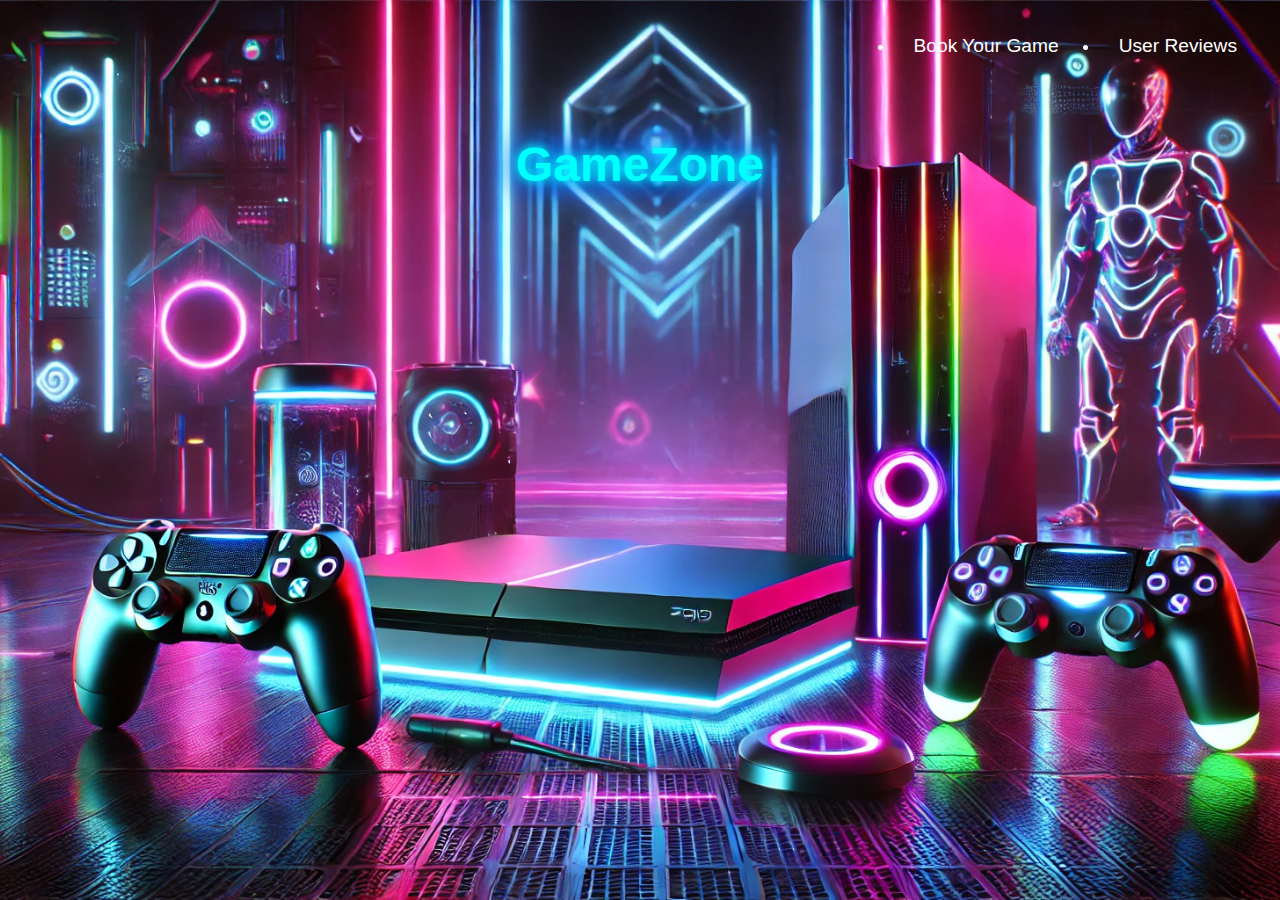
<file: index.html>
<!DOCTYPE html>
<html lang="en">
<head>
    <meta charset="UTF-8">
    <meta name="viewport" content="width=device-width, initial-scale=1.0">
    <title>GameZone - Gaming World</title>
    <link href="https://fonts.googleapis.com/css2?family=Orbitron:wght@500&display=swap" rel="stylesheet">
    <link rel="stylesheet" href="style.css">
</head>
<body>

<!-- Navigation Bar (Top Right) -->
<nav>
    <ul>
        <li><a href="book-pc.html">Book Your Game</a></li>
        <li><a href="reviwes.html">User Reviews</a></li>
    </ul>
</nav>

<!-- Landing Page: Logo -->
<div class="logo-container">
    <h1 class="logo">GameZone</h1>
</div>

<script src="JavaScript.js"></script>
</body>
</html>
</file>
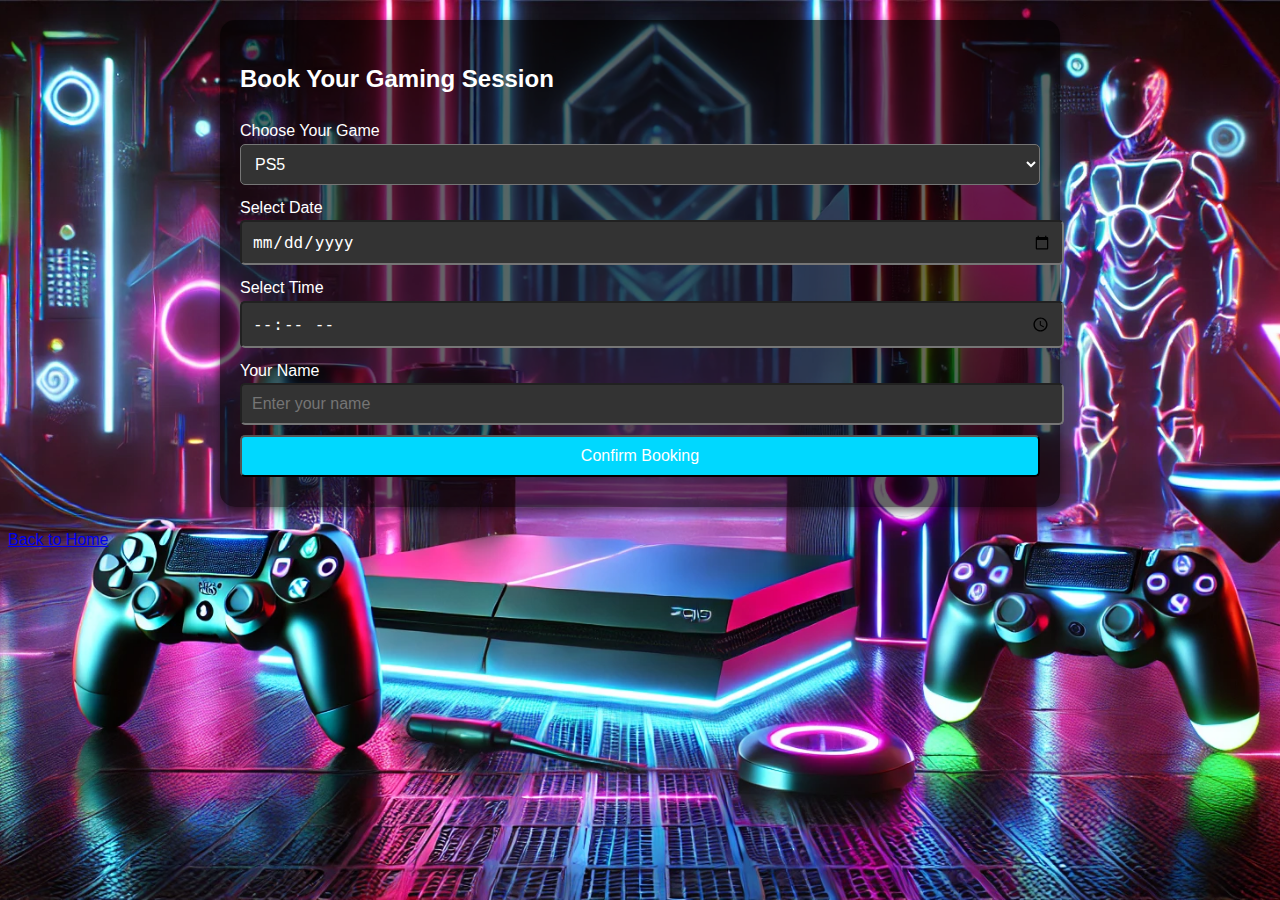
<file: book-pc.html>
<!DOCTYPE html>
<html lang="en">
<head>
    <meta charset="UTF-8">
    <meta name="viewport" content="width=device-width, initial-scale=1.0">
    <title>Book Your Game - GameZone</title>
    <link href="https://fonts.googleapis.com/css2?family=Orbitron:wght@500&display=swap" rel="stylesheet">
    <link rel="stylesheet" href="style.css">
</head>
<body>

<!-- Booking Page Content -->
<div class="booking-container">
    <h2>Book Your Gaming Session</h2>

    <!-- Booking Form -->
    <div class="booking-form">
        <label for="game-type">Choose Your Game</label>
        <select id="game-type">
            <option value="PS5">PS5</option>
            <option value="PC">PC</option>
        </select>

        <label for="date">Select Date</label>
        <input type="date" id="date">

        <label for="time">Select Time</label>
        <input type="time" id="time">

        <label for="name">Your Name</label>
        <input type="text" id="name" placeholder="Enter your name">

        <button class="booking-btn">Confirm Booking</button>
    </div>

    <div id="confirmation-message" class="confirmation-message"></div>
</div>

<!-- Back to Home Page -->
<a href="index.html">Back to Home</a>

<script src="JavaScript.js"></script>
</body>
</html>
</file>
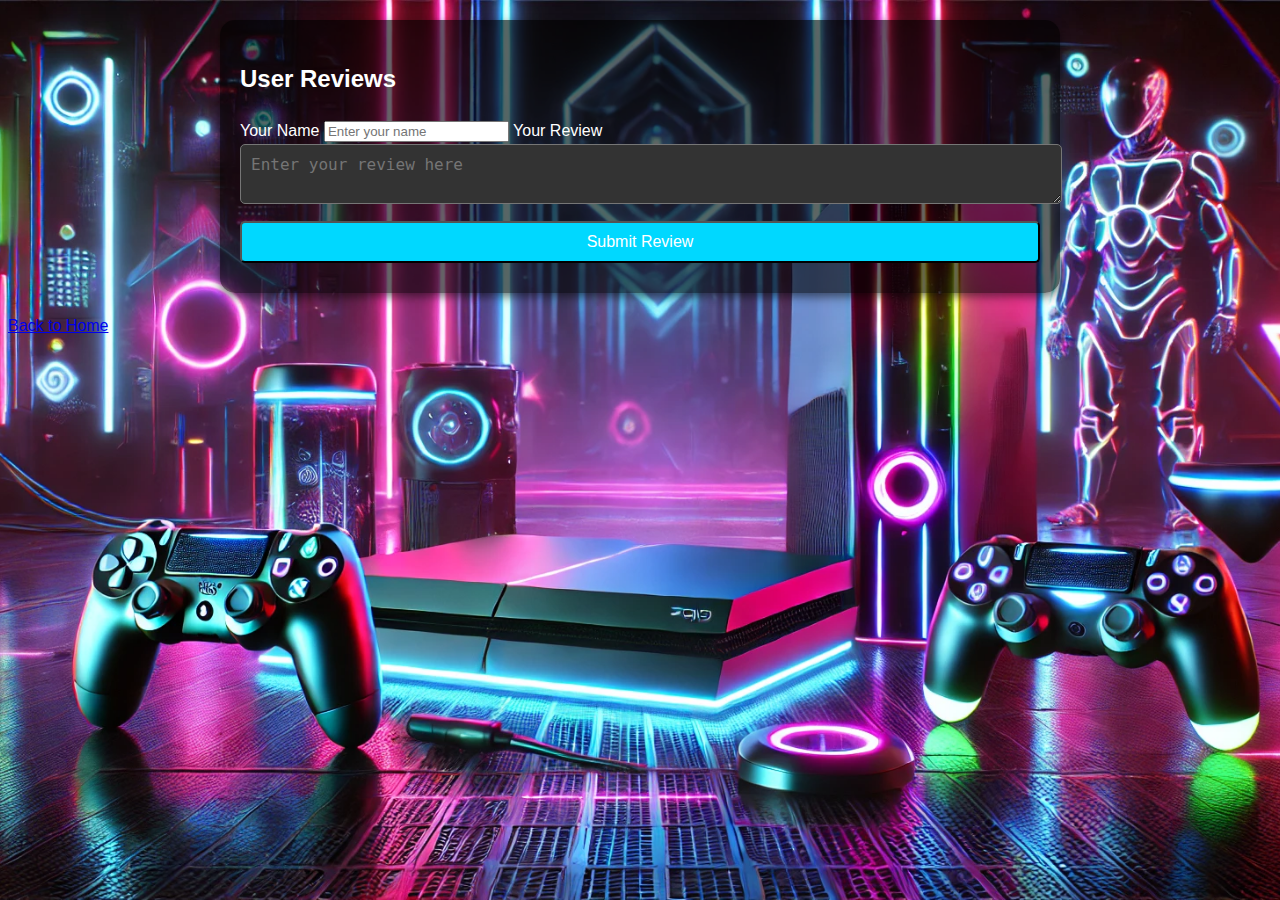
<file: reviwes.html>
<!DOCTYPE html>
<html lang="en">
<head>
    <meta charset="UTF-8">
    <meta name="viewport" content="width=device-width, initial-scale=1.0">
    <title>User Reviews - GameZone</title>
    <link href="https://fonts.googleapis.com/css2?family=Orbitron:wght@500&display=swap" rel="stylesheet">
    <link rel="stylesheet" href="style.css">
</head>
<body>

<!-- Reviews Page Content -->
<div class="reviews-container">
    <h2>User Reviews</h2>

    <!-- Review Form -->
    <div class="review-form">
        <label for="user-name">Your Name</label>
        <input type="text" id="user-name" placeholder="Enter your name">

        <label for="user-review">Your Review</label>
        <textarea id="user-review" placeholder="Enter your review here"></textarea>

        <button class="review-btn">Submit Review</button>
    </div>

    <div class="reviews">
        <!-- Reviews will be dynamically added here -->
    </div>
</div>

<!-- Back to Home Page -->
<a href="index.html">Back to Home</a>

<script src="JavaScript.js"></script>
</body>
</html>
</file>
<file: style.css>
/* Global Styles for PC and Laptop */
@media (min-width: 769px) {
    body {
        font-family: Arial, sans-serif;
        line-height: 1.6;
        background: url('gamer.webp') no-repeat center center fixed;
        background-size: cover;
        color: #fff;
    }

    /* Navigation Bar */
    nav ul {
        display: flex;
        flex-direction: row;
        justify-content: flex-end;
        gap: 20px;
        padding: 15px;
    }

    nav ul li a {
        font-size: 1.2rem;
        padding: 10px 20px;
        text-decoration: none;
        color: #fff;
        transition: color 0.3s ease;
    }

    nav ul li a:hover {
        color: #00d8ff;
    }

    /* Neon Logo Styles */
.logo {
    font-size: 3rem;
    font-family: 'Arial', sans-serif;
    color: #0ff; /* Neon Cyan */
    text-shadow: 0 0 10px #0ff, 0 0 20px #0ff, 0 0 30px #00f, 0 0 40px #00f, 0 0 50px #0ff;
    transition: opacity 0.3s ease-in-out;
}

.logo-hover {
    font-size: 3rem;
    font-family: 'Arial', sans-serif;
    color: #ff00ff; /* Neon Magenta */
    text-shadow: 0 0 10px #ff00ff, 0 0 20px #ff00ff, 0 0 30px #f0f, 0 0 40px #f0f, 0 0 50px #ff00ff;
    opacity: 0;
    transition: opacity 0.3s ease-in-out;
}

/* Logo Container for Centering */
.logo-container {
    text-align: center;
    margin-top: 50px;
    position: relative;
    cursor: pointer;
}

/* Logo Hover Animation */
.logo-container:hover .logo {
    opacity: 0;
}

.logo-container:hover .logo-hover {
    opacity: 1;
}


    /* Booking Section */
    .booking-container,
    .reviews-container {
        max-width: 800px;
        margin: 20px auto;
        padding: 20px;
        background: rgba(0, 0, 0, 0.6);
        border-radius: 15px;
        box-shadow: 0 4px 10px rgba(0, 0, 0, 0.5);
    }

    .booking-form input,
    .booking-form select,
    .booking-form button,
    .review-form textarea,
    .review-form button {
        font-size: 1rem;
        width: 100%;
        padding: 10px;
        margin-bottom: 10px;
        border-radius: 5px;
        background-color: #333;
        color: #fff;
    }

    .reviews .review {
        font-size: 1rem;
        margin-bottom: 15px;
        background-color: #222;
        padding: 10px;
        border-radius: 5px;
        color: #fff;
    }

    .booking-form button,
    .review-form button {
        background-color: #00d8ff;
        cursor: pointer;
        transition: background-color 0.3s ease;
    }

    .booking-form button:hover,
    .review-form button:hover {
        background-color: #00a8cc;
    }
}

/* Responsive Design for Mobile Users */
@media (max-width: 768px) {
    body {
        font-family: Arial, sans-serif;
        background: url('gamer2.webp') no-repeat center center fixed;
        background-size: cover;
        color: #fff;
    }

    /* Navigation Bar */
    nav ul {
        display: flex;
        flex-direction: column;
        align-items: flex-start;
        gap: 15px;
        padding: 15px;
    }

    nav ul li a {
        font-size: 1rem;
        padding: 10px 15px;
        color: #fff;
        text-decoration: none;
        transition: color 0.3s ease;
    }

    nav ul li a:hover {
        color: #00d8ff;
    }

/* Neon Logo Styles */
.logo {
    font-size: 3rem;
    font-family: 'Arial', sans-serif;
    color: #0ff; /* Neon Cyan */
    text-shadow: 0 0 10px #0ff, 0 0 20px #0ff, 0 0 30px #00f, 0 0 40px #00f, 0 0 50px #0ff;
    transition: opacity 0.3s ease-in-out;
}

.logo-hover {
    font-size: 3rem;
    font-family: 'Arial', sans-serif;
    color: #ff00ff; /* Neon Magenta */
    text-shadow: 0 0 10px #ff00ff, 0 0 20px #ff00ff, 0 0 30px #f0f, 0 0 40px #f0f, 0 0 50px #ff00ff;
    opacity: 0;
    transition: opacity 0.3s ease-in-out;
}

/* Logo Container for Centering */
.logo-container {
    text-align: center;
    margin-top: 50px;
    position: relative;
    cursor: pointer;
}

/* Logo Hover Animation */
.logo-container:hover .logo {
    opacity: 0;
}

.logo-container:hover .logo-hover {
    opacity: 1;
}


    /* Booking Section */
    .booking-container {
        max-width: 95%;
        margin: 10px auto;
        padding: 15px;
        background: rgba(0, 0, 0, 0.8);
        border-radius: 10px;
    }

    .booking-form input,
    .booking-form select,
    .booking-form button {
        font-size: 0.9rem;
        width: 100%;
        padding: 10px;
        margin-bottom: 10px;
        border-radius: 5px;
    }

    .booking-form button {
        background-color: #00d8ff;
        cursor: pointer;
        transition: background-color 0.3s ease;
    }

    /* Review Section */
    .reviews-container {
        max-width: 95%;
        margin: 10px auto;
        padding: 15px;
        background: rgba(0, 0, 0, 0.8);
        border-radius: 10px;
    }

    .review-form textarea {
        height: 80px;
        width: 100%;
        padding: 10px;
        margin-bottom: 10px;
        border-radius: 5px;
        background-color: #222;
        color: #fff;
    }

    .review-form button {
        font-size: 0.9rem;
        width: 100%;
        padding: 10px;
        background-color: #00d8ff;
        border-radius: 5px;
    }

    .reviews .review {
        font-size: 0.9rem;
        background-color: #222;
        padding: 10px;
        border-radius: 5px;
        margin-bottom: 10px;
        color: #fff;
    }
}

/* For very small devices (e.g., phones in portrait orientation) */
@media (max-width: 480px) {
    nav ul {
        align-items: center;
    }

    nav ul li a {
        font-size: 0.8rem;
        padding: 6px 10px;
    }

    .logo {
        font-size: 2rem;
    }

    .booking-form input,
    .booking-form select,
    .booking-form button,
    .review-form textarea,
    .review-form button {
        font-size: 0.8rem;
    }
}
</file>
